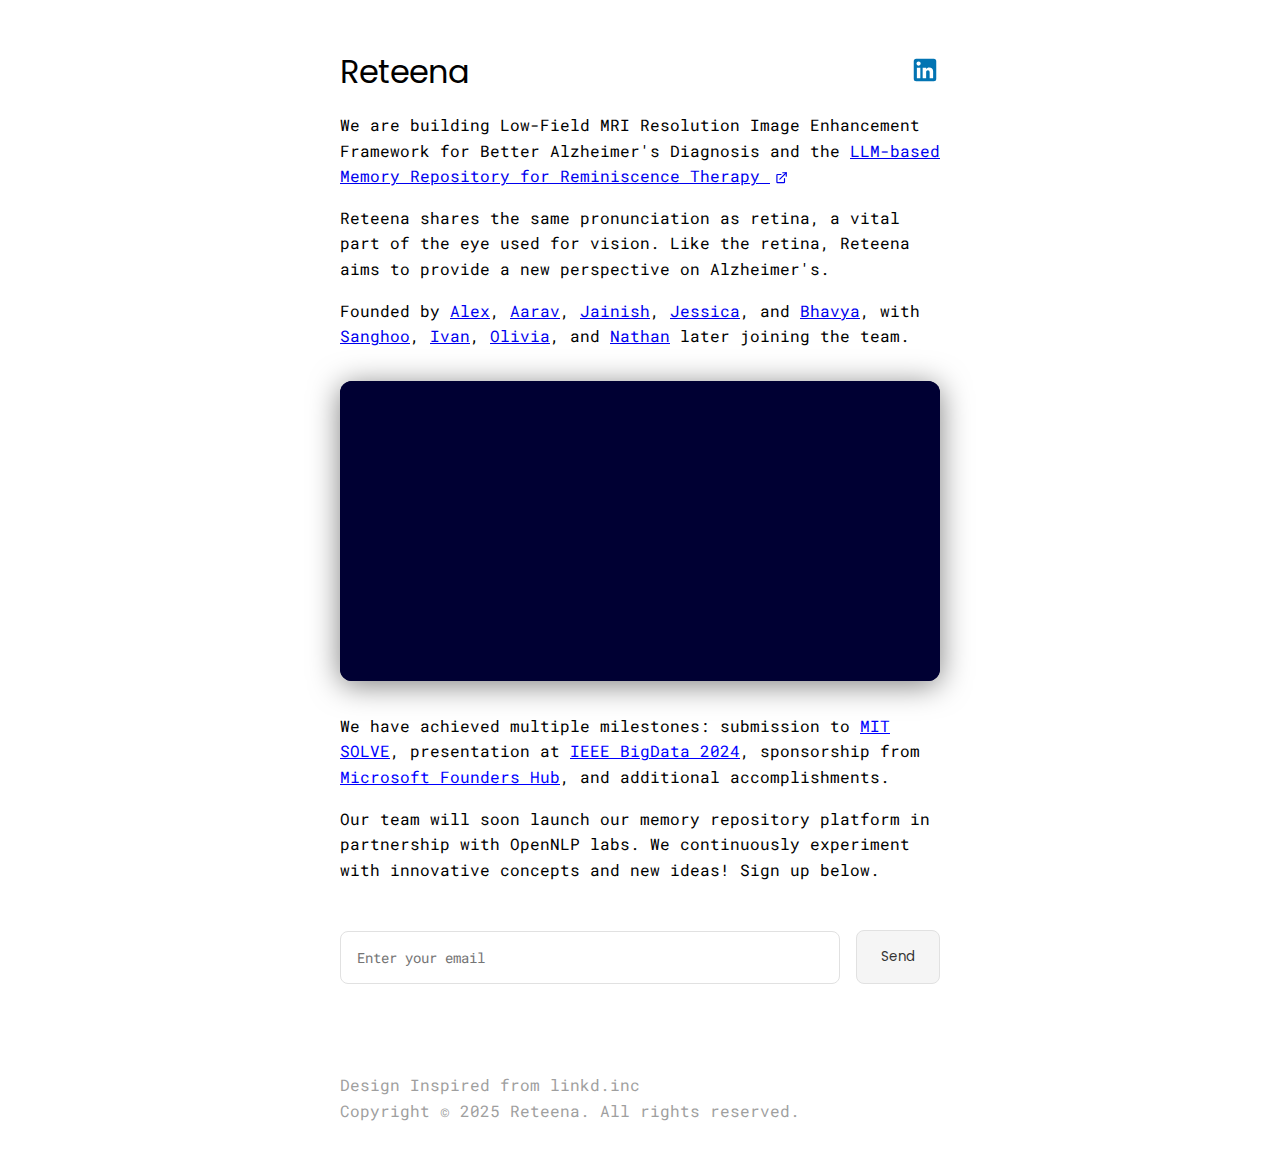
<file: index.html>
<!doctype html>
<html lang="en">
<head>
    <meta charset="UTF-8">
    <meta content="width=device-width, user-scalable=no, initial-scale=1.0, maximum-scale=1.0, minimum-scale=1.0"
          name="viewport">
    <meta content="ie=edge" http-equiv="X-UA-Compatible">
    <title>Reteena - Building AI for Alzheimers Therapy and Diagnosis</title>
    <link href="./style.css" rel="stylesheet">
    <link rel="icon" href="favicon.svg" type="image/svg+xml">
    <link rel="apple-touch-icon" href="favicon.svg">
</head>
<body>
    
<main>
    <div class="header">
        <h1>
            Reteena
        </h1>
        <a href="https://www.linkedin.com/company/reteena/" target="_blank">
            <svg height="24" viewBox="0 0 24 24" width="24" xmlns="http://www.w3.org/2000/svg">
                <path d="M19 3a2 2 0 0 1 2 2v14a2 2 0 0 1-2 2H5a2 2 0 0 1-2-2V5a2 2 0 0 1 2-2zm-.5 15.5v-5.3a3.26 3.26 0 0 0-3.26-3.26c-.85 0-1.84.52-2.32 1.3v-1.11h-2.79v8.37h2.79v-4.93c0-.77.62-1.4 1.39-1.4a1.4 1.4 0 0 1 1.4 1.4v4.93zM6.88 8.56a1.68 1.68 0 0 0 1.68-1.68c0-.93-.75-1.69-1.68-1.69a1.69 1.69 0 0 0-1.69 1.69c0 .93.76 1.68 1.69 1.68m1.39 9.94v-8.37H5.5v8.37z"
                      fill="currentColor"/>
            </svg>
        </a>
    </div>

    <section class="introduction">
        <p>
            We are building Low-Field MRI Resolution Image Enhancement Framework for Better Alzheimer's Diagnosis and
            the
            <a href="https://www.linkedin.com/posts/alexyang77_introducing-remembrance-by-reteena-the-activity-7332915036396433409-bNQ6?utm_source=share&utm_medium=member_desktop&rcm=ACoAAE3UIjQBZFtlI1COnxn2N_ig4-DZEnujWtM" target="_blank" class="external-link">
                <span style="text-decoration: underline;">LLM-based Memory Repository for Reminiscence Therapy</span>
                <svg xmlns="http://www.w3.org/2000/svg" height="14" viewBox="0 0 24 24" width="14" style="vertical-align: middle; margin-left: 4px;">
                    <path d="M18 13v6a1 1 0 0 1-1 1H6a1 1 0 0 1-1-1V7a1 1 0 0 1 1-1h6" fill="none" stroke="currentColor" stroke-width="2" stroke-linecap="round" stroke-linejoin="round"/>
                    <polyline points="15 3 21 3 21 9" fill="none" stroke="currentColor" stroke-width="2" stroke-linecap="round" stroke-linejoin="round"/>
                    <line x1="10" y1="14" x2="21" y2="3" stroke="currentColor" stroke-width="2" stroke-linecap="round" stroke-linejoin="round"/>
                </svg>
            </a>
        </p>

        <p>
            Reteena shares the same pronunciation as retina, a vital part of the eye used for vision. Like the retina,
            Reteena aims to provide a new perspective on Alzheimer's.
        </p>

        <p>Founded by <a href="https://www.linkedin.com/in/alexyang77/" target="_blank">Alex</a>, <a
                href="https://www.linkedin.com/in/aarav-minocha-0828a286/" target="_blank">Aarav</a>, <a
                href="https://www.linkedin.com/in/jainish-patel-h/" target="_blank">Jainish</a>, <a
                href="https://www.linkedin.com/in/jessica-wu-817ba523b/" target="_blank">Jessica</a>, and <a
                href="https://www.linkedin.com/in/bhavya-mamnani-212a79233/" target="_blank">Bhavya</a>, with <a
                href="https://www.linkedin.com/in/sanghoo-ahn/" target="_blank">Sanghoo</a>, <a
                href="https://www.linkedin.com/in/ivanmadmv/" target="_blank">Ivan</a>, <a
                href="https://www.linkedin.com/in/olivia-jeon-6a43a52a7/" target="_blank">Olivia</a>, and <a
                href="https://www.linkedin.com/in/nathan-he-603a30255/" target="_blank">Nathan</a> later joining the
            team. </p>
    </section>

    <div id="heatmap-container" class="heatmap-container">
        <canvas id="heatmap-canvas"></canvas>
    </div>

    <section class="achievements">
        <p>We have achieved multiple milestones: submission to <a class="strong__links"
                                                                  href="https://solve.mit.edu/solutions/86724"
                                                                  target="_blank">MIT
            SOLVE</a>, presentation at <a class="strong__links"
                               href="https://ieeexplore.ieee.org/document/10826144" target="_blank">IEEE
            BigData
            2024</a>, sponsorship
            from <a class="strong__links"
                    href="https://foundershub.startups.microsoft.com/" target="_blank">Microsoft Founders Hub</a>, and
            additional
            accomplishments. </p>
        <p>
            Our team will soon launch our memory repository platform in partnership with OpenNLP labs. We continuously
            experiment with innovative concepts and new ideas! Sign up below.
        </p>

        <!-- Email input system added here -->
        <div class="email-signup">
            <form id="email-form" novalidate>
                <input type="email" id="email-input" placeholder="Enter your email">
                <button type="submit" id="email-submit">Send</button>
            </form>
            <p id="email-message" class="email-message">Please enter your email address</p>
        </div>
    </section>

    <footer>
        <div class="footer_sub">
            <p>Design Inspired from linkd.inc</p>
            <p>Copyright © 2025 Reteena. All rights reserved.</p>
        </div>
    </footer>
</main>

<script>
    // Hide message initially
    document.getElementById('email-message').style.display = 'none';
    
    document.getElementById('email-form').addEventListener('submit', function(e) {
        e.preventDefault();
        const emailInput = document.getElementById('email-input');
        const email = emailInput.value;
        const emailMessage = document.getElementById('email-message');
        
        if (!email) {
            // Show error message if empty
            emailInput.style.borderColor = '#ff3b30';
            emailMessage.textContent = 'Please enter your email address';
            emailMessage.style.color = '#ff3b30';
            emailMessage.style.display = 'block';
        } else {
            // Success message
            emailMessage.textContent = 'Thank you for subscribing!';
            emailMessage.style.color = '#4CAF50';
            emailMessage.style.display = 'block';
            emailInput.style.borderColor = '#e1e1e1';
            emailInput.value = '';
            // Here you would typically send this to a server
        }
    });

    // Interactive heatmap visualization
    document.addEventListener('DOMContentLoaded', function() {
        const canvas = document.getElementById('heatmap-canvas');
        const container = document.getElementById('heatmap-container');
        const ctx = canvas.getContext('2d');
        
        // Set canvas to container size
        function resizeCanvas() {
            canvas.width = container.offsetWidth;
            canvas.height = container.offsetHeight;
            drawHeatmap(); // Redraw when resizing
        }
        
        // Initialize canvas size
        resizeCanvas();
        window.addEventListener('resize', resizeCanvas);
        
        // Mouse interaction variables
        let mouseX = 0;
        let mouseY = 0;
        let isMouseActive = false;
        let mousePoints = [];
        const maxMousePoints = 30; // Store the last few mouse positions for trail effect
        
        // Heatmap generation parameters
        const heatPoints = [];
        const numHeatPoints = 8; // Number of "hotspots"
        
        // Colors inspired by the heatmap image
        const colorStops = [
            { pos: 0.0, color: '#000033' }, // Deep dark blue
            { pos: 0.3, color: '#0066AA' }, // Medium blue
            { pos: 0.5, color: '#00AACC' }, // Cyan
            { pos: 0.65, color: '#00CC88' }, // Teal
            { pos: 0.8, color: '#77CC33' }, // Green
            { pos: 0.9, color: '#DDCC00' }, // Yellow
            { pos: 1.0, color: '#FF6600' }  // Orange/red
        ];
        
        // Generate initial heat points
        function generateHeatPoints() {
            heatPoints.length = 0;
            
            // Add main thermal "blob" structures
            for (let i = 0; i < numHeatPoints; i++) {
                const x = Math.random() * canvas.width;
                const y = Math.random() * canvas.height;
                const radius = (30 + Math.random() * 100) * (canvas.width / 600); // Scale by canvas size
                const intensity = 0.5 + Math.random() * 0.5;
                const speedX = (Math.random() - 0.5) * 0.5;
                const speedY = (Math.random() - 0.5) * 0.5;
                
                heatPoints.push({ x, y, radius, intensity, speedX, speedY });
            }
        }
        
        // Interpolate between color stops
        function getColorAtValue(value) {
            // Find the color stops that our value falls between
            for (let i = 0; i < colorStops.length - 1; i++) {
                if (value >= colorStops[i].pos && value <= colorStops[i+1].pos) {
                    const t = (value - colorStops[i].pos) / (colorStops[i+1].pos - colorStops[i].pos);
                    return interpolateColor(colorStops[i].color, colorStops[i+1].color, t);
                }
            }
            
            // Fallback
            return value >= 0.5 ? colorStops[colorStops.length-1].color : colorStops[0].color;
        }
        
        // Interpolate between two colors - FIXED FUNCTION
        function interpolateColor(color1, color2, t) {
            // Parse hex colors
            const r1 = parseInt(color1.slice(1, 3), 16);
            const g1 = parseInt(color1.slice(3, 5), 16);
            const b1 = parseInt(color1.slice(5, 7), 16);
            
            const r2 = parseInt(color2.slice(1, 3), 16);
            const g2 = parseInt(color2.slice(3, 5), 16);
            const b2 = parseInt(color2.slice(5, 7), 16);
            
            // Linear interpolation
            const r = Math.round(r1 + (r2 - r1) * t);
            const g = Math.round(g1 + (g2 - g1) * t);
            const b = Math.round(b1 + (b2 - b1) * t);
            
            return `rgb(${r}, ${g}, ${b})`;
        }
        
        // Calculate heat value at a specific pixel
        function getHeatValue(x, y) {
            let heatValue = 0;
            
            // Calculate contributions from all heat points
            for (const point of heatPoints) {
                const dx = x - point.x;
                const dy = y - point.y;
                const distance = Math.sqrt(dx * dx + dy * dy);
                
                // Add heat from this point based on distance and intensity
                if (distance < point.radius * 2) {
                    // Use an exponential falloff for more natural heat appearance
                    const influence = Math.exp(-distance / point.radius) * point.intensity;
                    heatValue += influence;
                }
            }
            
            // Add heat from mouse points (user interaction)
            for (const point of mousePoints) {
                const dx = x - point.x;
                const dy = y - point.y;
                const distance = Math.sqrt(dx * dx + dy * dy);
                
                if (distance < 100) {
                   // Influence decreases with age of the mouse point and distance
                   const ageInfluence = 1 - (point.age / maxMousePoints);
                   const influence = Math.exp(-distance / 50) * ageInfluence * 0.8;
                   heatValue += influence;
                }
            }
            
            // Normalize heat value between 0 and 1
            return Math.min(1, Math.max(0, heatValue));
        }
        
        // Update the animation
        function updateHeatmap() {
            // Update heat point positions for movement
            for (const point of heatPoints) {
                point.x += point.speedX;
                point.y += point.speedY;
                
                // Bounce off edges
                if (point.x < 0 || point.x > canvas.width) {
                    point.speedX *= -1;
                }
                if (point.y < 0 || point.y > canvas.height) {
                    point.speedY *= -1;
                }
                
                // Add slight random movement
                point.speedX += (Math.random() - 0.5) * 0.05;
                point.speedY += (Math.random() - 0.5) * 0.05;
                
                // Dampen speeds to prevent excessive movement
                point.speedX *= 0.995;
                point.speedY *= 0.995;
            }
            
            // Update mouse points age
            for (let i = mousePoints.length - 1; i >= 0; i--) {
                mousePoints[i].age++;
                // Remove old points
                if (mousePoints[i].age > maxMousePoints) {
                    mousePoints.splice(i, 1);
                }
            }
        }
        
        // Draw the heatmap
        function drawHeatmap() {
            // Clear canvas first with background color
            ctx.fillStyle = '#000033'; // Deep blue background
            ctx.fillRect(0, 0, canvas.width, canvas.height);
            
            // Create image data for pixel manipulation
            const imageData = ctx.createImageData(canvas.width, canvas.height);
            const data = imageData.data;
            
            // For performance, we'll sample the heatmap at a lower resolution
            const sampleSize = Math.max(1, Math.floor(canvas.width / 300)); // Adjust based on screen size
            
            // Draw the heatmap
            for (let y = 0; y < canvas.height; y += sampleSize) {
                for (let x = 0; x < canvas.width; x += sampleSize) {
                    // Get heat value at this position
                    const heatValue = getHeatValue(x, y);
                    
                    // Get color for this heat value
                    const color = getColorAtValue(heatValue);
                    
                    // Parse the color - FIXED REGEX
                    const matches = color.match(/rgb\((\d+),\s*(\d+),\s*(\d+)\)/);
                    if (matches && matches.length >= 4) {
                        const r = parseInt(matches[1]);
                        const g = parseInt(matches[2]);
                        const b = parseInt(matches[3]);
                        
                        // Fill the pixel block
                        for (let blockY = 0; blockY < sampleSize && y + blockY < canvas.height; blockY++) {
                            for (let blockX = 0; blockX < sampleSize && x + blockX < canvas.width; blockX++) {
                                const pixelIndex = 4 * ((y + blockY) * canvas.width + (x + blockX));
                                data[pixelIndex] = r;     // R
                                data[pixelIndex + 1] = g; // G
                                data[pixelIndex + 2] = b; // B
                                data[pixelIndex + 3] = 255; // Alpha (fully opaque)
                            }
                        }
                    }
                }
            }
            
            // Put the image data back on the canvas
            ctx.putImageData(imageData, 0, 0);
            
            // Apply a slight blur for a smoother appearance
            ctx.filter = 'blur(3px)';
            ctx.drawImage(canvas, 0, 0);
            ctx.filter = 'none';
            
            // Add some grain for a more scientific/thermal camera look
            addNoise(0.03);
        }
        
        // Add noise to the canvas for a more realistic thermal look
        function addNoise(intensity) {
            const imageData = ctx.getImageData(0, 0, canvas.width, canvas.height);
            const data = imageData.data;
            
            for (let i = 0; i < data.length; i += 4) {
                // Only add noise to non-black pixels
                if (data[i] > 10 || data[i+1] > 10 || data[i+2] > 10) {
                    const noise = (Math.random() - 0.5) * intensity * 255;
                    data[i] = Math.min(255, Math.max(0, data[i] + noise));
                    data[i+1] = Math.min(255, Math.max(0, data[i+1] + noise));
                    data[i+2] = Math.min(255, Math.max(0, data[i+2] + noise));
                }
            }
            
            ctx.putImageData(imageData, 0, 0);
        }
        
        // Mouse interaction
        container.addEventListener('mousemove', function(e) {
            const rect = canvas.getBoundingClientRect();
            mouseX = e.clientX - rect.left;
            mouseY = e.clientY - rect.top;
            isMouseActive = true;
            
            // Add to mouse points for trail effect
            mousePoints.unshift({ x: mouseX, y: mouseY, age: 0 });
            
            // Limit the number of mouse points
            if (mousePoints.length > maxMousePoints) {
                mousePoints.pop();
            }
        });
        
        container.addEventListener('mouseleave', function() {
            isMouseActive = false;
        });
        
        // Touch interaction for mobile devices
        container.addEventListener('touchmove', function(e) {
            e.preventDefault();
            const rect = canvas.getBoundingClientRect();
            mouseX = e.touches[0].clientX - rect.left;
            mouseY = e.touches[0].clientY - rect.top;
            isMouseActive = true;
            
            mousePoints.unshift({ x: mouseX, y: mouseY, age: 0 });
            if (mousePoints.length > maxMousePoints) {
                mousePoints.pop();
            }
        });
        
        container.addEventListener('touchend', function() {
            isMouseActive = false;
        });
        
        // Animation loop
        function animate() {
            updateHeatmap();
            drawHeatmap();
            requestAnimationFrame(animate);
        }
        
        // Initialize and start animation
        generateHeatPoints();
        animate();
    });
</script>

<style>
    .heatmap-container {
        position: relative;
        margin: 2em auto;
        border-radius: 12px;
        box-shadow: 0 4px 30px rgba(0, 0, 0, 0.5);
        overflow: hidden;
        height: 300px;
        width: 60ch;
        cursor: pointer;
        background-color: #000033;
    }
    
    #heatmap-canvas {
        position: absolute;
        top: 0;
        left: 0;
        width: 100%;
        height: 100%;
    }
    
    /* Add responsive design for smaller screens */
    @media (max-width: 768px) {
        .heatmap-container {
            height: 250px;
            width: 90%;
        }
    }
</style>

</body>
</html>
</file>
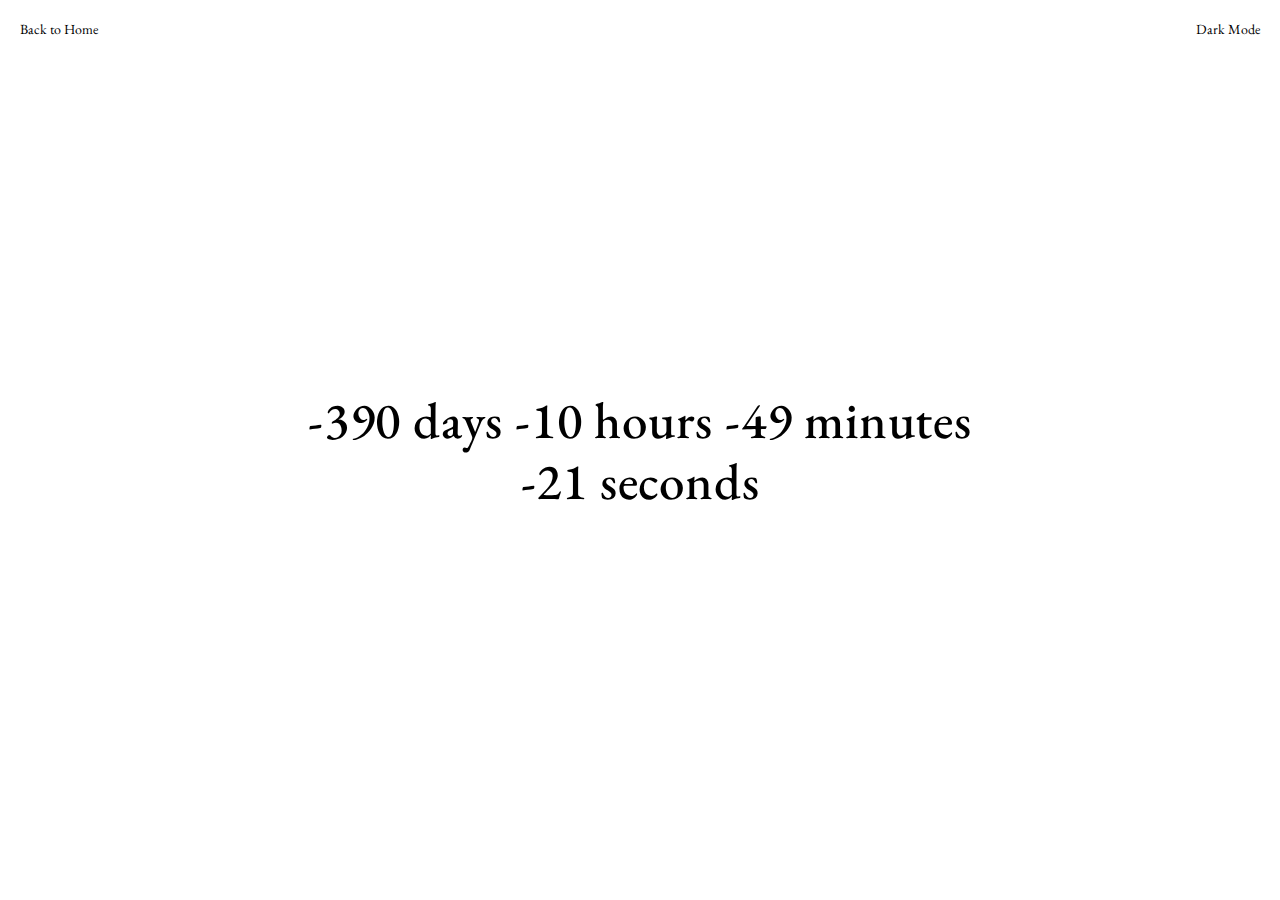
<file: launch.html>
<!doctype html>
<html lang="en">
<head>
    <meta charset="UTF-8">
    <meta content="width=device-width, user-scalable=no, initial-scale=1.0, maximum-scale=1.0, minimum-scale=1.0"
          name="viewport">
    <meta content="ie=edge" http-equiv="X-UA-Compatible">
    <title>Reteena - Launch Countdown</title>
    <link href="./style.css" rel="stylesheet">
    <link rel="icon" href="favicon.svg" type="image/svg+xml">
    <link rel="apple-touch-icon" href="favicon.svg">
    <!-- Import EB Garamond font from Google Fonts -->
    <link rel="preconnect" href="https://fonts.googleapis.com">
    <link rel="preconnect" href="https://fonts.gstatic.com" crossorigin>
    <link href="https://fonts.googleapis.com/css2?family=EB+Garamond:ital,wght@0,400;0,500;0,600;0,700;0,800;1,400;1,500;1,600;1,700;1,800&display=swap" rel="stylesheet">
    <!-- Import AOS (Animate On Scroll) Library -->
    <link href="https://unpkg.com/aos@2.3.1/dist/aos.css" rel="stylesheet">
    <style>
        * {
            font-family: 'EB Garamond', serif;
            box-sizing: border-box;
            color: #000000 !important;
        }
        html { scroll-behavior: smooth; }
        body {
            font-family: 'EB Garamond', serif;
            margin: 0;
            padding: 0;
            color: #000000;
            transition: background-color 0.3s ease, color 0.3s ease;
            display: flex;
            flex-direction: column;
            min-height: 100vh;
            justify-content: center;
            align-items: center;
        }
        h1, h2, h3, h4, h5, h6, p, span, a, button, input, textarea, select, option, label {
            font-family: 'EB Garamond', serif !important;
            color: #000000 !important;
            transition: color 0.3s ease;
        }
        
        .countdown-container {
            display: flex;
            flex-direction: column;
            align-items: center;
            justify-content: center;
            padding: 2rem;
            width: 100%;
            max-width: 800px;
            text-align: center;
        }
        
        .countdown-timer {
            font-size: 3.2rem;
            font-weight: 500;
            letter-spacing: 0.05rem;
            line-height: 1.2;
        }
        
        /* Dark mode styles */
        body.dark-mode {
            background-color: #121212;
        }
        
        body.dark-mode h1, 
        body.dark-mode h2, 
        body.dark-mode h3, 
        body.dark-mode h4, 
        body.dark-mode h5, 
        body.dark-mode h6, 
        body.dark-mode p, 
        body.dark-mode span, 
        body.dark-mode a, 
        body.dark-mode .countdown-timer {
            color: #e0e0e0 !important;
        }
        
        body.dark-mode .theme-toggle {
            color: #e0e0e0 !important;
        }
        
        /* Theme toggle button */
        .theme-toggle {
            position: absolute;
            top: 20px;
            right: 20px;
            cursor: pointer;
            font-size: 14px;
            transition: all 0.3s ease;
        }
        
        .theme-toggle:hover {
            text-decoration: underline;
        }
        
        .back-link {
            position: absolute;
            top: 20px;
            left: 20px;
            font-size: 14px;
            text-decoration: none;
            transition: all 0.3s ease;
        }
        
        .back-link:hover {
            text-decoration: underline;
        }
        
        @media (max-width: 768px) {
            .countdown-timer {
                font-size: 2.5rem;
            }
        }
    </style>
</head>
<body>
<div class="theme-toggle" id="theme-toggle">
    Dark Mode
</div>
<a href="/" class="back-link">Back to Home</a>

<main>
    <div class="countdown-container" data-aos="fade-up" data-aos-duration="800">
        <div class="countdown-timer" id="countdown">19 days 23 hours 59 minutes 1 seconds</div>
    </div>
</main>

<!-- AOS (Animate On Scroll) Script -->
<script src="https://unpkg.com/aos@2.3.1/dist/aos.js"></script>
<script>
    // Initialize AOS
    document.addEventListener('DOMContentLoaded', function() {
        AOS.init({
            once: true, // Only animate elements once
            disable: 'mobile', // Disable animations on mobile devices
            offset: 120, // Offset (in px) from the original trigger point
        });
        
        // Countdown functionality with persistent storage
        function initializeCountdown() {
            const targetDate = new Date('June 30, 2025 00:00:00').getTime();
            
            // Get current countdown from localStorage or create it
            let savedCountdown = localStorage.getItem('reteena_countdown');
            let savedTargetDate = localStorage.getItem('reteena_target_date');
            
            // If no saved target date or it doesn't match our current target, update it
            if (!savedTargetDate || parseInt(savedTargetDate) !== targetDate) {
                localStorage.setItem('reteena_target_date', targetDate.toString());
                savedCountdown = null; // Force recalculation
            }
            
            // Update the countdown
            function updateCountdown() {
                const now = new Date().getTime();
                const distance = targetDate - now;
                
                const days = Math.floor(distance / (1000 * 60 * 60 * 24));
                const hours = Math.floor((distance % (1000 * 60 * 60 * 24)) / (1000 * 60 * 60));
                const minutes = Math.floor((distance % (1000 * 60 * 60)) / (1000 * 60));
                const seconds = Math.floor((distance % (1000 * 60)) / 1000);
                
                const countdownText = `${days} days ${hours} hours ${minutes} minutes ${seconds} seconds`;
                
                document.getElementById('countdown').innerHTML = countdownText;
                localStorage.setItem('reteena_countdown', countdownText);
                
                // If the countdown is finished, display launch message
                if (distance < 0) {
                    clearInterval(countdownInterval);
                    document.getElementById('countdown').innerHTML = "We've launched!";
                    localStorage.setItem('reteena_countdown', "We've launched!");
                }
            }
            
            // If we have a saved countdown, display it immediately to avoid flash
            if (savedCountdown) {
                document.getElementById('countdown').innerHTML = savedCountdown;
            }
            
            // Then update it regularly
            updateCountdown();
            const countdownInterval = setInterval(updateCountdown, 1000);
        }
        
        // Initialize countdown with persistent storage
        initializeCountdown();
        
        // Dark mode toggle functionality
        const themeToggle = document.getElementById('theme-toggle');
        
        // Check for saved theme preference or default to light
        const savedTheme = localStorage.getItem('theme') || 'light';
        if (savedTheme === 'dark') {
            document.body.classList.add('dark-mode');
            themeToggle.textContent = 'Light Mode';
        } else {
            themeToggle.textContent = 'Dark Mode';
        }
        
        // Toggle theme when button is clicked
        themeToggle.addEventListener('click', () => {
            document.body.classList.toggle('dark-mode');
            
            // Update button text based on current mode
            if (document.body.classList.contains('dark-mode')) {
                themeToggle.textContent = 'Light Mode';
            } else {
                themeToggle.textContent = 'Dark Mode';
            }
            
            // Save theme preference
            const currentTheme = document.body.classList.contains('dark-mode') ? 'dark' : 'light';
            localStorage.setItem('theme', currentTheme);
        });
    });
</script>
</body>
</html>
</file>
<file: style.css>
@import url('https://fonts.googleapis.com/css2?family=Roboto+Mono:ital,wght@0,100..700;1,100..700&display=swap');
@import url('https://fonts.googleapis.com/css2?family=Poppins:ital,wght@0,100;0,200;0,300;0,400;0,500;0,600;0,700;0,800;0,900;1,100;1,200;1,300;1,400;1,500;1,600;1,700;1,800;1,900&display=swap');


* {
    margin: 0;
    padding: 0;
    box-sizing: border-box;
}

body {
    font-family: "Roboto Mono", monospace;
    display: flex;
    flex-direction: column;
    align-items: center;
/*     overflow: hidden; */
}

p {
    max-width: 60ch;
    line-height: 1.6;
}


main {
    padding: 3em;
}

.introduction {
    display: flex;
    flex-direction: column;
    gap: 1em;
    margin-top: 1em;
}

img {
    height: 300px;
    width: 60ch;
    margin: 2em 0;
}

.achievements {
    display: flex;
    flex-direction: column;
    gap: 1em;
}

footer {

    margin-top: 3em;

    a {
        text-decoration: underline;
        color: black;
    }

    .footer_sub {
        color: #9f9f9f;
        margin-top: 3em;
    }
}

.strong__links {
    color: blue;
}

.header {
    display: flex;
    justify-content: space-between;
    align-items: center;
    align-content: center;
    /*margin-bottom: 1em;*/

    h1 {
        font-family: "Poppins", sans-serif !important;
        font-weight: 400;
    }

    svg {
        height: 30px;
        width: 30px;
        color: #0274b3;
    }
}

/* Email signup styles */
.email-signup {
    margin: 2em 0;
    max-width: 60ch;
    width: 100%;
}

#email-form {
    display: flex;
    flex-direction: row;
    align-items: center;
    gap: 16px;
    width: 100%;
    margin-bottom: 0.5em;
}

#email-input {
    flex: 1;
    padding: 16px;
    border: 1px solid #e1e1e1;
    border-radius: 8px;
    font-family: "Roboto Mono", monospace;
    font-size: 14px;
    color: #777;
    outline: none;
    transition: border-color 0.3s;
}

#email-input:focus {
    border-color: #aaa;
}

#email-submit {
    background-color: #f5f5f5;
    color: #333;
    border: 1px solid #e1e1e1;
    border-radius: 8px;
    padding: 16px 24px;
    cursor: pointer;
    font-family: "Poppins", sans-serif;
    font-weight: 400;
    white-space: nowrap;
}

#email-submit:hover {
    background-color: #f5f5f5; /* Keep the same color on hover */
}

.email-message {
    font-size: 13px;
    color: #ff3b30;
    margin-top: 8px;
    font-family: "Roboto Mono", monospace;
}
</file>
